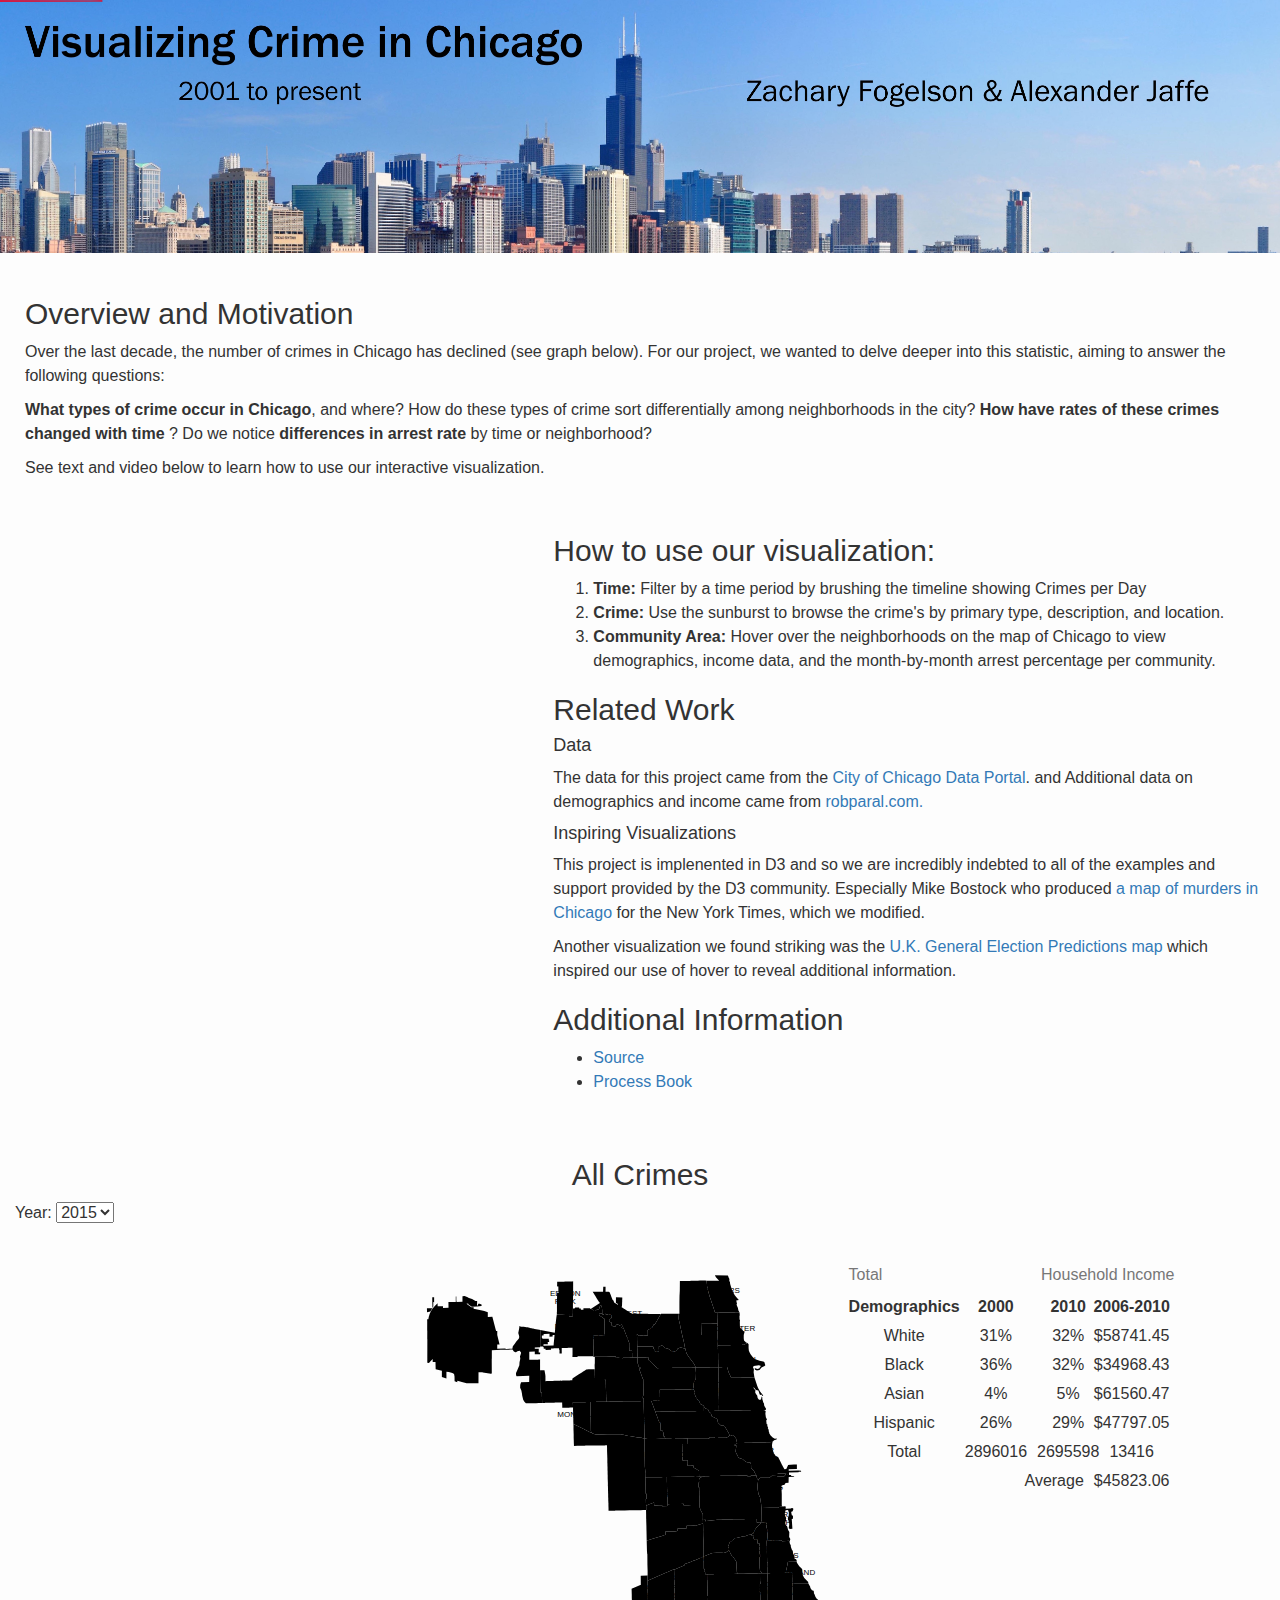
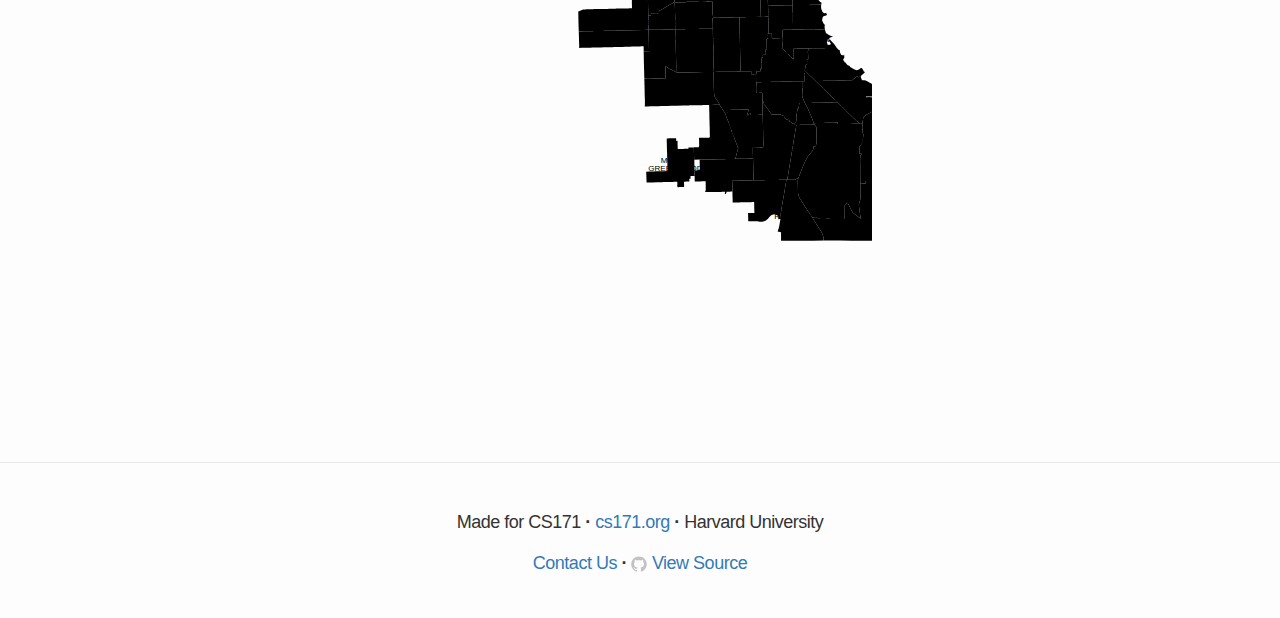
<file: index.html>
<!DOCTYPE html>
<html>
<head>
  <link rel="apple-touch-icon" sizes="57x57" href="images/fav.ico/apple-icon-57x57.png">
  <link rel="apple-touch-icon" sizes="60x60" href="images/fav.ico/apple-icon-60x60.png">
  <link rel="apple-touch-icon" sizes="72x72" href="images/fav.ico/apple-icon-72x72.png">
  <link rel="apple-touch-icon" sizes="76x76" href="images/fav.ico/apple-icon-76x76.png">
  <link rel="apple-touch-icon" sizes="114x114" href="images/fav.ico/apple-icon-114x114.png">
  <link rel="apple-touch-icon" sizes="120x120" href="images/fav.ico/apple-icon-120x120.png">
  <link rel="apple-touch-icon" sizes="144x144" href="images/fav.ico/apple-icon-144x144.png">
  <link rel="apple-touch-icon" sizes="152x152" href="images/fav.ico/apple-icon-152x152.png">
  <link rel="apple-touch-icon" sizes="180x180" href="images/fav.ico/apple-icon-180x180.png">
  <link rel="icon" type="image/png" sizes="192x192"  href="images/fav.ico/android-icon-192x192.png">
  <link rel="icon" type="image/png" sizes="32x32" href="images/fav.ico/favicon-32x32.png">
  <link rel="icon" type="image/png" sizes="96x96" href="images/fav.ico/favicon-96x96.png">
  <link rel="icon" type="image/png" sizes="16x16" href="images/fav.ico/favicon-16x16.png">
  <link rel="manifest" href="images/fav.ico/manifest.json">
  <meta name="msapplication-TileColor" content="#ffffff">
  <meta name="msapplication-TileImage" content="images/fav.ico/ms-icon-144x144.png">
  <meta name="theme-color" content="#ffffff">
  <script type="text/javascript" src="https://code.jquery.com/jquery-1.11.2.min.js"></script>
  <script type="text/javascript" src="https://maxcdn.bootstrapcdn.com/bootstrap/3.3.2/js/bootstrap.min.js"></script>
  <script type="text/javascript" src="js/d3.v3.min.js"></script>
  <script type="text/javascript" src="js/nprogress.min.js"></script>
  <script type="text/javascript" src="js/moment.js"></script>
  <script type="text/javascript" src="js/helper.js"></script>
  <script type="text/javascript" src="js/topojson.v1.min.js"></script>
  <script type="text/javascript" src="js/queue.v1.min.js"></script>
  <script type="text/javascript" src="js/d3.tip.js"></script>
  <script type="text/javascript" src="js/d3.legend.js"></script>
  <script type="text/javascript" src="js/SocrataModel.js"></script>
  <script type="text/javascript" src="js/MapVis.js"></script>
  <script type="text/javascript" src="js/sunburst.js"></script>
  <script type="text/javascript" src="js/BarChartVis.js"></script>
  <script type="text/javascript" src="js/timeline.js"></script>
  <script type="text/javascript" src="js/OvertimeVis.js"></script>
  <link rel="stylesheet" type="text/css" href="https://maxcdn.bootstrapcdn.com/bootstrap/3.3.2/css/bootstrap.min.css"/>
  <link rel='stylesheet' type="text/css" href='https://fonts.googleapis.com/css?family=PT+Sans:400,700'/>
  <link rel="stylesheet" type="text/css" href="style/nprogress.css"/>
  <link rel="stylesheet" type="text/css" href="style/style.css"/>
</head>
<body>
  <div class = "header">
  <img src="images/header.jpg" alt="Chicago Skyline" style="width:100%;max-height:300px;">
  </div>
  </br>
  <div style="margin-left:25px;margin-right:25px;">
    <h2>Overview and Motivation</h2>
      <p> Over the last decade, the number of crimes in Chicago has declined (see graph below).  For our project, we wanted to delve deeper into this statistic, aiming to answer the following questions:</p> <p><strong>What types of crime occur in Chicago</strong>, and where? How do these types of crime sort differentially among neighborhoods in the city? <strong>How have rates of these crimes changed with time </strong>? Do we notice <strong> differences in arrest rate </strong> by time or neighborhood? </p> <p> See text and video below to learn how to use our interactive visualization. </p>
  </div>
  <br>
  <div id="project-info" style="height:600px">
    <div class="col-md-5">
      <div id="overtime">
      </div>
      <div id="video" style="text-align: center; margin-top:50px;">
        <iframe width="500" height="315" src="https://www.youtube.com/embed/2P_vJLNJPs0?autoplay=0" frameborder="0" allowfullscreen></iframe>
      </div>
    </div>
    <div id="data-etc" class="col-md-7" style="height: 350px;padding-left:20px;">
      <h2> How to use our visualization: </h2>
      <ol>
        <li>
          <span>
          <strong>Time: </strong>Filter by a time period by brushing the timeline showing Crimes per Day
          </span>
        </li>
        <li>
          <span>
          <strong>Crime: </strong>Use the sunburst to browse the crime's by primary type, description, and location.
          </span>
        </li>
        <li>
          <span>
            <strong>Community Area: </strong>Hover over the neighborhoods on the map of Chicago to view demographics, income data, and the month-by-month arrest percentage per community.
          </span>
        </li>
      </ol>
      <div>
        <h2>Related Work</h2>
          <h4>Data</h4>
          <p> The data for this project came from the <a href="https://data.cityofchicago.org/Public-Safety/Crimes-2001-to-present/ijzp-q8t2">City of Chicago Data Portal</a>. and
          Additional data on demographics and income came from <a href="http://www.robparal.com/ChicagoCommunityAreaData.html"> robparal.com. </a></p>
          <h4>Inspiring Visualizations</h4>
          <p>
            This project is implenented in D3 and so we are incredibly indebted to all of the examples and support provided by the D3 community. Especially Mike Bostock who produced <a href="http://www.nytimes.com/interactive/2013/01/02/us/chicago-killings.html?_r=0">a map of murders in Chicago</a> for the New York Times, which we modified.
          </p>
          <p> 
            Another visualization we found striking was the <a href="http://fivethirtyeight.com/interactives/uk-general-election-predictions/">U.K. General Election Predictions map</a> which inspired our use of hover to reveal additional information.
          </p>
      </div>
        <div>
          <h2>Additional Information</h2>
          <ul>
            <li>
              <a href="https://github.com/userfog/cs171-pr-city-scape">Source</a></li>
            <li>
              <a href="https://github.com/userfog/cs171-pr-city-scape/blob/master/chicago_process.pdf">Process Book</a>
            </li>
          </ul>
        </div>
    </div>
  </div>
  </br>
  <h2 class="text-center" id="currentSelection"></h2>
  <div id="year">
    Year:
    <select>
      <option value="2015">2015</option>
      <option value="2014">2014</option>
      <option value="2013">2013</option>
      <option value="2012">2012</option>
      <option value="2011">2011</option>
      <option value="2010">2010</option>
      <option value="2009">2009</option>
      <option value="2008">2008</option>
      <option value="2007">2007</option>
      <option value="2006">2006</option>
      <option value="2005">2005</option>
      <option value="2004">2004</option>
      <option value="2003">2003</option>
      <option value="2002">2002</option>
      <option value="2001">2001</option>
    </select>
  </div>
  <div class="row">
      <div class="col-md-4" style="padding:0px">
        <div id="warning">
          <div id="timeline">
          </div>
        </div>
        <div id="sunburst" style="height=450px">
        </div>
        <!--<div id = "resolution">
          Resolution:
          <select>
            <option value="getDay" selected>Day</option>
            <option value="getMonth">Month</option>
            <option value="getYear">Year</option>
          </select>
        </div> -->
      </div>
      <div class="col-md-8"  style="padding:0px">
        <div class="row">
          <div class="col-md-7" id="mapvis">
          </div>
          <div class="col-md-5" id="maphover">
            <div class="row">
              <div class="col-md-8" id="tableDemographics">
              </div>
              <div class="col-md-4" id="tableIncome">
              </div>
            </div>
            <div class="row" style="margin-left: -50px;margin-top:50px">
                <div class="col-md-8" id="barVis">
                </div>
                 <div class="col-md-4" style="margin-left:-25px;">
                  <p id="quantity"></p>
                </div>
            </div>
          </div>
        </div>
      </div>
</div>
<footer class="site-footer">
  <div class="wrap" style="text-align: center">
    <h2 class="footer-heading">Made for CS171 <strong> &middot; </strong> <a href="http://cs171.org">  cs171.org  </a> <strong> &middot; </strong>  Harvard University </h2>
    <div>
    <h2 class="footer-heading">
    <a href="mailto:zacharyfogelson@college.harvard.edu"><span>Contact Us<span></a> <strong> &middot; </strong>
          <a href="https://github.com/userfog/cs171-pr-city-scape">
            <span class="icon github">
              <svg version="1.1" class="github-icon-svg" xmlns="http://www.w3.org/2000/svg" xmlns:xlink="http://www.w3.org/1999/xlink" x="0px" y="0px"
                 viewBox="0 0 16 16" enable-background="new 0 0 16 16" xml:space="preserve">
                <path fill-rule="evenodd" clip-rule="evenodd" fill="#C2C2C2" d="M7.999,0.431c-4.285,0-7.76,3.474-7.76,7.761
                c0,3.428,2.223,6.337,5.307,7.363c0.388,0.071,0.53-0.168,0.53-0.374c0-0.184-0.007-0.672-0.01-1.32
                c-2.159,0.469-2.614-1.04-2.614-1.04c-0.353-0.896-0.862-1.135-0.862-1.135c-0.705-0.481,0.053-0.472,0.053-0.472
                c0.779,0.055,1.189,0.8,1.189,0.8c0.692,1.186,1.816,0.843,2.258,0.645c0.071-0.502,0.271-0.843,0.493-1.037
                C4.86,11.425,3.049,10.76,3.049,7.786c0-0.847,0.302-1.54,0.799-2.082C3.768,5.507,3.501,4.718,3.924,3.65
                c0,0,0.652-0.209,2.134,0.796C6.677,4.273,7.34,4.187,8,4.184c0.659,0.003,1.323,0.089,1.943,0.261
                c1.482-1.004,2.132-0.796,2.132-0.796c0.423,1.068,0.157,1.857,0.077,2.054c0.497,0.542,0.798,1.235,0.798,2.082
                c0,2.981-1.814,3.637-3.543,3.829c0.279,0.24,0.527,0.713,0.527,1.437c0,1.037-0.01,1.874-0.01,2.129
                c0,0.208,0.14,0.449,0.534,0.373c3.081-1.028,5.302-3.935,5.302-7.362C15.76,3.906,12.285,0.431,7.999,0.431z"></path>
              </svg>
            </span>
            <span class="username">View Source</span>
          </a>
      </h2>
    </div>
  </div>
</footer>
<script type="text/javascript">
  var state = {
    "ready": false,
    "crime_filters" : [],
    "time_filters" : [],
    "year" : 2015,
    "changed" : true,
    "set_time" : function (ex){
      if(!ex 
        || ex.length == 0 
        || ex[0] == "undefined"
        || ex[1] == "undefined"
        || calendarCompare(ex[0], ex[1])){
          this.changed = true;
          this.time_filters = [];
      }
      if(!isSame(ex, this.time_filters, "time")){
        this.changed = true;
        this.time_filters = ex;
      }
    },
    "set_crime" : function (filters){
      var next = filters || [];
      if(!isSame(next, this.crime_filters, "crime")){
        this.changed = true;
        this.crime_filters = next;
      }
    },
    "genQuery" : function () {
      var timeQ = "", crimeQ = "";
      if(this.time_filters.length > 0 
        && state.time_filters[0] != undefined
        && state.time_filters[1] != undefined
        && !calendarCompare(state.time_filters[0], state.time_filters[1])){
        timeQ = "date>%27{0}%27%20and%20date<%27{1}%27".format(getReadableDate(state.time_filters[0])
          , getReadableDate(state.time_filters[1]));
      } else{
        timeQ = "date>%27{0}-01-01%27and%20date<%27{1}-12-31%27".format(state.year, state.year);
      }
      if(this.crime_filters.length > 0){
        for(var i = 0; i < this.crime_filters.length; i++){
          crimeQ += "%20and%20{0}=%27{1}%27".format(this.crime_filters[i].key, this.crime_filters[i].value);
        }
      }
      return timeQ + crimeQ;
    },
    "set_year" : function (next) {
      if(this.year != next){
        this.year = next;
        this.changed = true;
      }
    }
  }
  queue().defer(d3.json, "map/chicago.json")
        .defer(d3.json, "data/2000_2010.json")
        .defer(d3.json, "data/income_2006_2010.json")
        .defer(d3.json, "data/overtime.json")
        .await(ready);
  function ready(error, chicago, _2000_2010, _income, overtime){

        var MyEventHandler = new Object();
        var MySilencer  = new Object();

        var MySocrataModel = new SocrataModel("https://data.cityofchicago.org", "ijzp-q8t2", "DylLLVyY2RqAMdaOKMSE0k2Bg", MyEventHandler);

        var BarSocrataModel = new SocrataModel("https://data.cityofchicago.org", "ijzp-q8t2", "DylLLVyY2RqAMdaOKMSE0k2Bg", MyEventHandler);
        
        var MyMapVis = new MapVis(d3.select("#mapvis"), chicago, _2000_2010, _income, MySocrataModel, MyEventHandler);

        var MySunburst = new Sunburst(d3.select("#sunburst"), MyEventHandler, MySocrataModel);

        var MyBarChart = new BarChartVis(d3.select("#barVis"), MyEventHandler)

        var MyTimeline = new Timeline(d3.select("#timeline"), MyEventHandler)

        var MyOvertime = new OvertimeVis(d3.select("#overtime"), MySilencer)

        /* var res = d3.select("#resolution").select("select").on("change", function(){
          var timeArgs = MySocrataModel.timeWrangle(MySocrataModel, this.value);
          MyTimeline.onSelectionChange(timeArgs);
        }); */

        var yearSelector = d3.select("#year").select("select").on("change", function(){
          MySocrataModel.prev_year = state.year;
          state.set_year(this.value);
          init(state.year);
        })

        var currentSelection = d3.select("#currentSelection");

        currentSelection.html(convertFiltersToTitle());

        $(MyEventHandler).bind("loadingDone", function(){
           state.ready = true 
           NProgress.done();
        });
       
        $(MyEventHandler).bind("selectionChanged", function(event, event_args){
          currentSelection.html(convertFiltersToTitle());
          if(!state.changed) return;
          resolution = "getDay";
          NProgress.start();
          MySocrataModel.wrangleSelectSunburst(MySocrataModel, event_args, resolution);
          state.ready = false;
          if (state.crime_filters.length > 0){
            d3.select("#timeline").selectAll("svg").style("opacity", 0.5)}
          else {d3.select("#timeline").selectAll("svg").style("opacity", 1)}
        })

        $(MyEventHandler).bind("overtimeReady", function(event, event_args){
          if(state.year == moment().year())
            overtime.push({"date":2015, "count":state.count})
          MyOvertime.initData(overtime)
        })

        $(MyEventHandler).bind("mapVisDataReady", function(event, event_args){
          MyMapVis.choropleth(event_args[0], event_args[1]);
        });

        $(MyEventHandler).bind("sunburstDataReady", function(event, event_args){
          MySunburst.initData(event_args);
        });

        $(MyEventHandler).bind("communityAreaChanged", function(event, event_args){
          MyBarChart.initData(MyBarChart, MyBarChart.data,event_args[0], event_args[1]);
        });

        $(MyEventHandler).bind("barChartDataReady", function(event, event_args){
          MyBarChart.initData(MyBarChart, event_args, "Total", MyMapVis.colorRange || "#FFCC44");
        });

        $(MyEventHandler).bind("timeDataReady", function(event, event_args){
          MyTimeline.initData(event_args);
        });

        $(MyEventHandler).bind("timeUpdate", function(event, event_args){
          MyTimeline.onSelectionChange(event_args);
        });

        $(MyEventHandler).bind("timeChange", function(event, event_args){
          if(!state.changed) return;
          currentSelection.html(convertFiltersToTitle);
          NProgress.start();
          MySocrataModel.wrangleTimeChange(MySocrataModel);
        }); 

        function init(yr) {
          NProgress.start();
          MySocrataModel.get("$where=date>%27{0}-01-01%27and%20date<%27{1}-12-31%27&$select=arrest,date,community_area,primary_type,description,location_description&$order=date%20ASC".format(yr, yr)
            , MySocrataModel.wrangleRequest
            , 0, 50000, true);
        }

        init(state.year);

  }

var getInnerWidth = function(element) {
        var style = window.getComputedStyle(element.node(), null);
        return parseInt(style.getPropertyValue('width'));
}

var  convertFiltersToTitle = function() {
  var  crime, time;
  if(typeof state.crime_filters == "undefined" 
    ||state.crime_filters.length == 0){
        crime = "All Crimes";
  } else{
      if (state.crime_filters.length == 1){
        crime = "<small>All</small> {0}".format(state.crime_filters[0].value)
      } else if (state.crime_filters.length == 2){
        crime = "<small>All</small> {1} <small>which was</small> {0}".format(state.crime_filters[0].value, state.crime_filters[1].value)
      } else{
        crime = "<small>All</small> {2} <small>which was</small> {1} <small>at/on a</small> {0}".format(state.crime_filters[0].value, state.crime_filters[1].value, state.crime_filters[2].value); 
      }
  }
  if(typeof state.time_filters == "undefined"
      || typeof state.time_filters[0] == "undefined"
      || typeof state.time_filters[1] == "undefined"
      || state.time_filters.length < 2
      || calendarCompare(state.time_filters[0], state.time_filters[1])){
        time = "";
  } else{
      time = " <small>between</small> {0} <small>and</small> {1}".format(
        getReadableDate(state.time_filters[0])
        , getReadableDate(state.time_filters[1]));
  }
  return crime + time;
}

</script>
</html>
</file>
<file: style/nprogress.css>
/* Make clicks pass-through */
#nprogress {
  pointer-events: none;
}

#nprogress .bar {
  background: #DC143C;

  position: fixed;
  z-index: 1031;
  top: 0;
  left: 0;

  width: 100%;
  height: 2px;
}

/* Fancy blur effect */
#nprogress .peg {
  display: block;
  position: absolute;
  right: 0px;
  width: 100px;
  height: 100%;
  box-shadow: 0 0 10px #29d, 0 0 5px #29d;
  opacity: 1.0;

  -webkit-transform: rotate(3deg) translate(0px, -4px);
      -ms-transform: rotate(3deg) translate(0px, -4px);
          transform: rotate(3deg) translate(0px, -4px);
}
</file>
<file: style/style.css>
body {
  font-family: Helvetica, Arial, sans-serif;
  font-size: 16px;
  line-height: 1.5;
  font-weight: 300;
  background-color: #fdfdfd;
}

table td {
    padding-left:5px;
    padding-right:5px;
    padding-top: 5px;
    text-align: center;
}

table th {
  text-align: center;
}

.axis {
  font: 10px sans-serif;
}

.writeup{
  font-size: 15pt
}

#year{
  margin-left: 15px
}

.axis path,
.axis line {
  fill: none;
  stroke: #000;
  shape-rendering: crispEdges;
}
.avg_line {
    fill: none;
    stroke: grey;
    stroke-width: 2;
    shape-rendering: crispEdges;
}

.x.axis path {
}

.bar {
  fill: orange;
}

.bar:hover {
  fill: orangered ;
}

.d3-tip {
  line-height: 1;
  font-weight: bold;
  font-size: 8pt;
  padding: 12px;
  background: rgba(0, 0, 0, 0.8);
  color: #fff;
  border-radius: 2px;
}

.communityarea {
  fill: #fff;
  stroke: #aaa;
}

.communityareas-label {
  font-size: 8px;
  text-anchor: middle;
  text-transform: uppercase;
}

.communityareas-dropshadow {
  font-size: 7px;
  text-anchor: middle;
  text-transform: uppercase;
  stroke: #fff;
  stroke-width:2.5px;
}

.line {
  fill: none;
  stroke: steelblue;
  stroke-width: 1.5px;
}

.legend rect {
  fill:white;
  stroke:black;
  opacity:0.8;
}

.hidden { 
  display: none; 
}
div.map_tooltip {
  color: #222; 
  background: #fff; 
  padding: .5em; 
  text-shadow: #f5f5f5 0 1px 0;
  border-radius: 2px; 
  box-shadow: 0px 0px 2px 0px #a6a6a6; 
  opacity: 0.9; 
  position: absolute;
}

#tableIncome {
  margin-top:30px;
  padding-left:0;
  margin-left: -65px;
}

#tableDemographics {
  margin-top:30px;
  padding-right:0;
  margin-left: -100px;
}

.col-md-4 {
  padding-right: 0;
}

#rcorners {
    border-radius: 25px;
    border: 2px solid #000;
}

.site-footer {
  border-top: 1px solid #e8e8e8;
  padding: 30px 0;
}

.wrap {
  max-width: 800px;
  padding: 0 30px;
  margin: 0 auto;
  zoom: 1;
}

.footer-heading {
  font-size: 18px;
  font-weight: 300;
  letter-spacing: -.5px;
  margin-bottom: 15px;
}
.site-footer .column {
  float: left;
  margin-bottom: 15px;
}

.site-footer ul {
  list-style: none;
  padding:0;
}

.github-icon-svg, .twitter-icon-svg {
  display: inline-block;
  width: 16px;
  height: 16px;
  position: relative;
  top: 3px;
}
</file>
